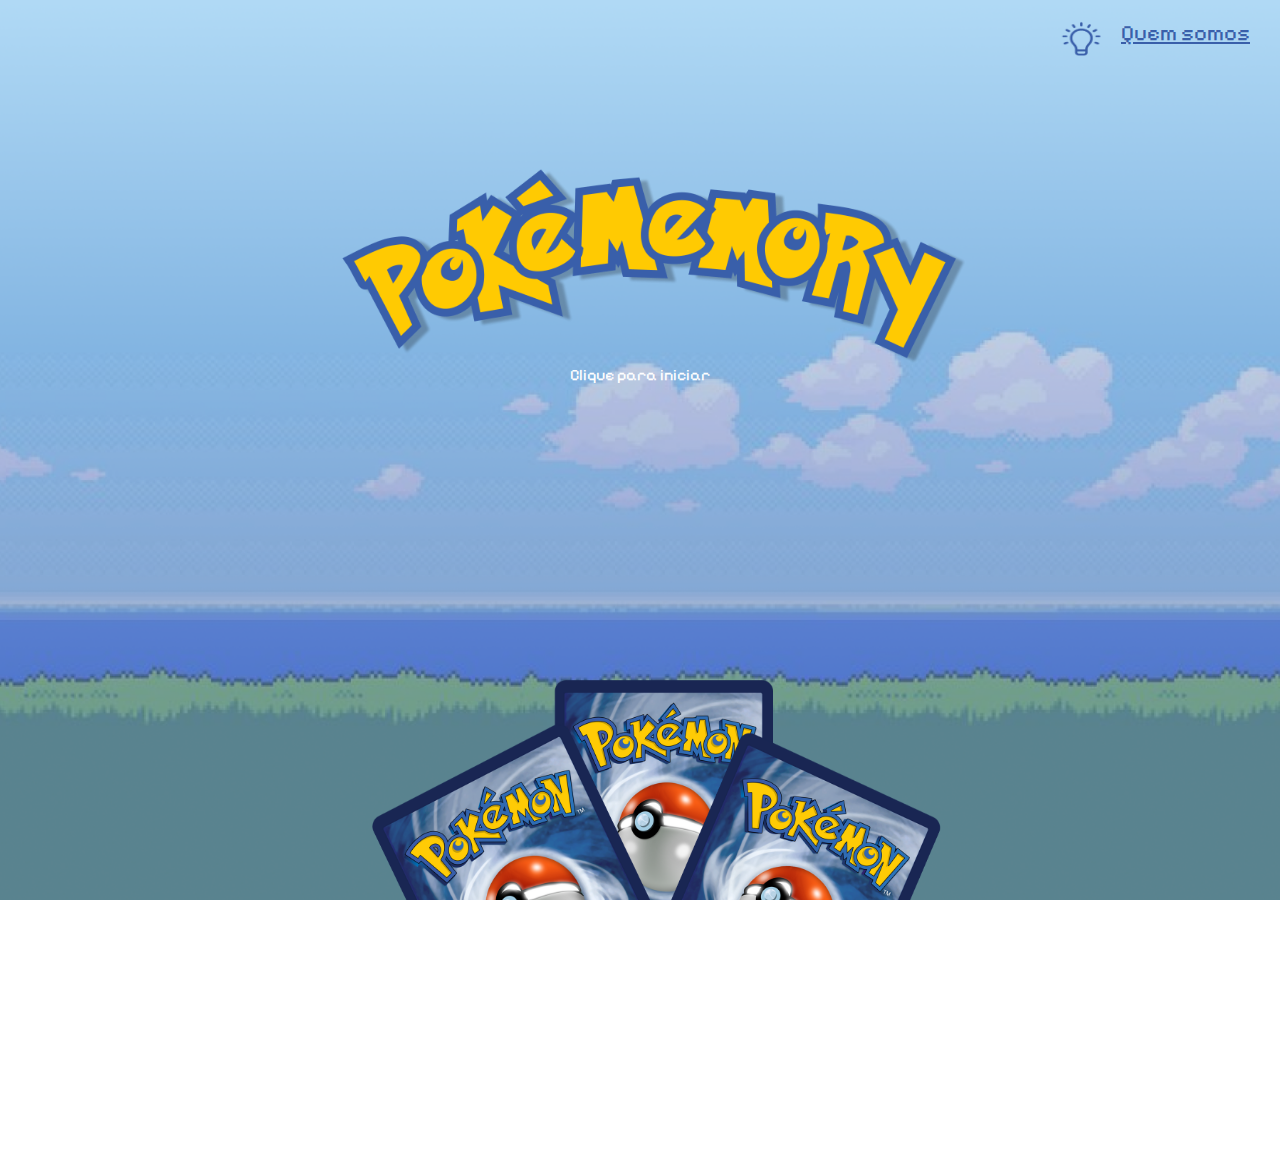
<file: index.html>
<!DOCTYPE html>
<html lang="pt-br">
<head>
  <meta charset="UTF-8">
  <meta name="viewport" content="width=device-width, initial-scale=1.0">
  <title>PokeMemory</title>
  <link rel="stylesheet" href="estilo1/tela1.css">

   <style>
    @import url('https://fonts.googleapis.com/css2?family=Pixelify+Sans:wght@400..700&display=swap');   

    body{

      background-image: url('imagens1/fundoinicio.png');
      background-size: cover;           
      background-position: center;
      background-repeat: no-repeat; 
    }

      
    </style>

</head>

<body >

  <div id="container">

   <img src="imagens1/logo.png" alt=""  id="logo">

    <div id="icones">
        <img src="imagens1/icon2.png" alt="" class="icone"> <a href="sobre.html" id="link">Quem somos</a>
    </div>

    <div id="botao-jogar"> <a href="jogo.html"> Clique para iniciar </a></div>

    <div id="cartas">
     <img src="imagens1/cartasinicio.png" alt="" class="carta">
    </div>
  </div>

</body>
</html>
</file>
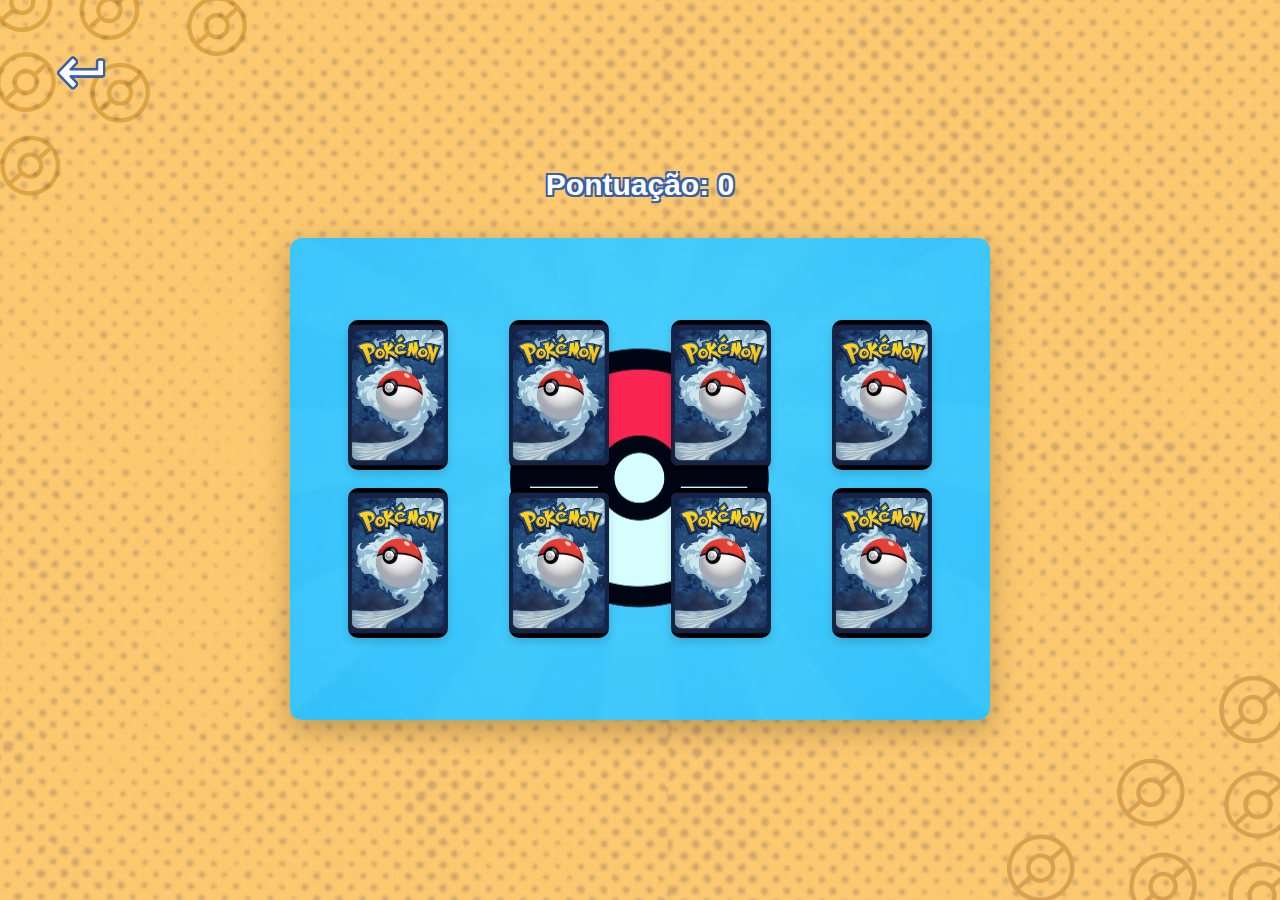
<file: jogo.html>
<!DOCTYPE html>
<html lang="pt-br">
<head>
  <meta charset="utf-8" />
  <meta name="viewport" content="width=device-width,initial-scale=1" />
  <title>Pokememory</title>
  <link rel="stylesheet" href="estilo.css" />
</head>
<body>
<div id="icones">
        <a href="index.html"><img src="imagens2/seta.png" class="icone"></a>
    </div>

  <div id="scoreboard">Pontuação: <span id="score">0</span></div>
<div id="mesa">
  <div id="gameboard"></div>
</div>
  <script src="script.js"></script>
</body>
</html>
</file>
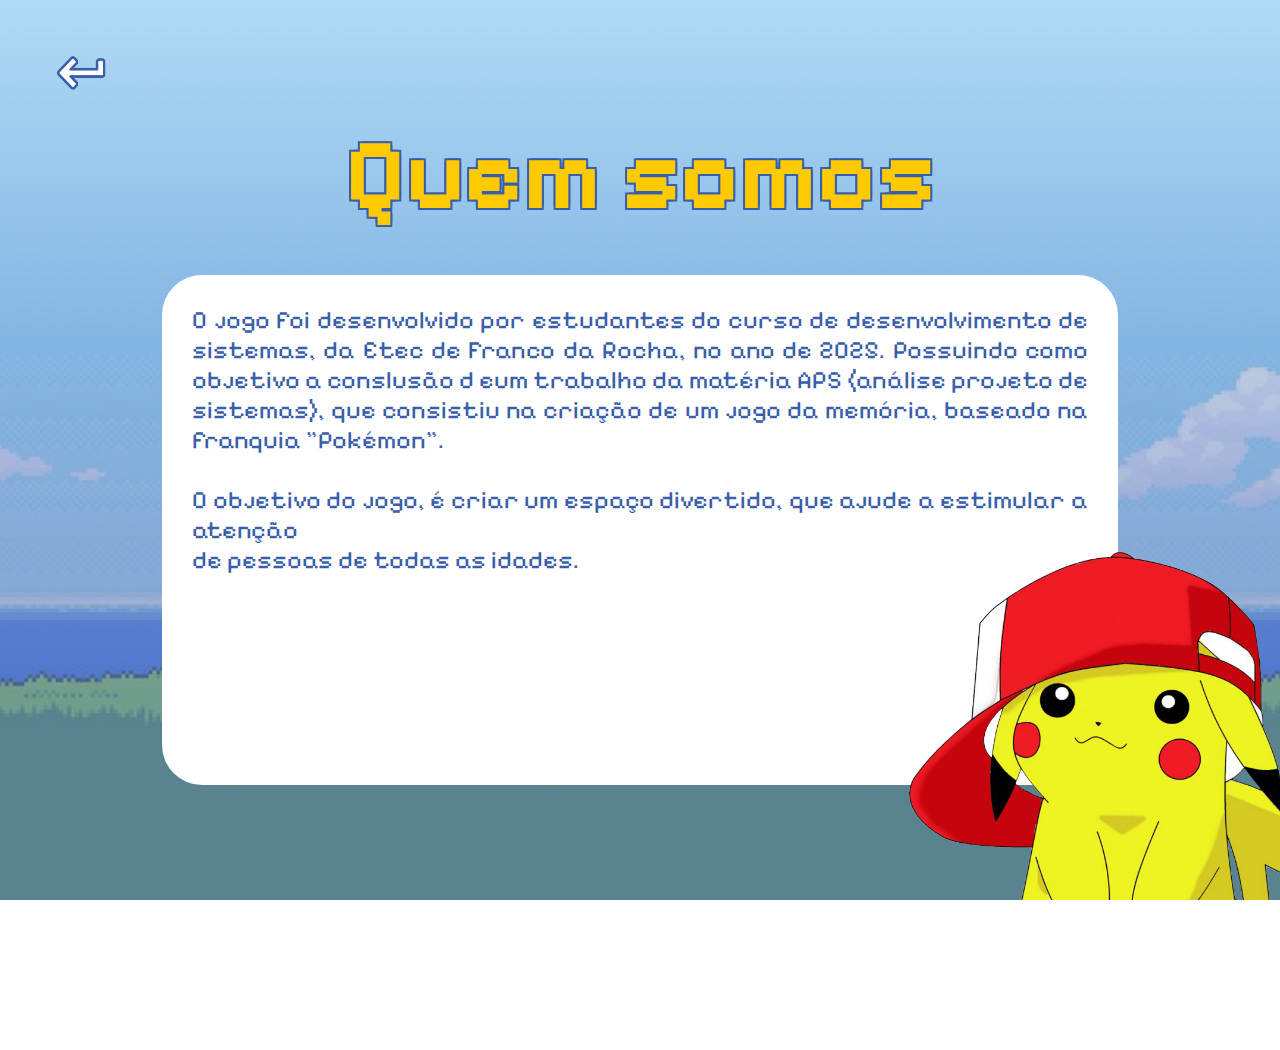
<file: sobre.html>
<!DOCTYPE html>
<html lang="pt-br">
<head>
    <meta charset="UTF-8">
    <meta name="viewport" content="width=device-width, initial-scale=1.0">
    <title>Sobre</title>
    <link rel="stylesheet" href="estilo2/tela2.css">

     <style>
    @import url('https://fonts.googleapis.com/css2?family=Pixelify+Sans:wght@400..700&display=swap');   

    body{

      background-image: url('imagens1/fundoinicio.png');
      background-size: cover;           
      background-position: center;
      background-repeat: no-repeat; 
    }

      
    </style>

</head>

<body background="imagens2/fundoinicio.png">

<div id="container">
 <div id="icones">
        <a href="index.html"><img src="imagens2/seta.png" class="icone"></a>
    </div>

<div id="titulo">
   Quem somos
</div>

<div id="card">
   O jogo foi desenvolvido por estudantes do curso de desenvolvimento de sistemas, da Etec de Franco da Rocha, no ano de 2025. 
   Possuindo como objetivo a conslusão d eum trabalho da matéria APS (análise projeto de sistemas), 
   que consistiu na criação de um jogo da memória, baseado na franquia "Pokémon".
<br/>
<br/>
   O objetivo do jogo, é criar um espaço divertido, que ajude a estimular a atenção<br/> de pessoas de todas as idades.
</div>

<div id="pikachu">
    <img src="imagens2/pikachu.png" class="pikachu">
</div>


</div>

</body>
</html>
</file>
<file: estilo1/tela1.css>
html, body {
      margin: 0;
      padding: 0;
      height: 100%;
      overflow: hidden;
      font-family: sans-serif;
     
    }

    #container {
      position: relative;
      width: 100vw;
      height: 100vh;
    }

 
    #logo {
      position: absolute;
      top: 50px;
      left: 50%;
      transform: translateX(-50%);
      width: 650px;
      height: 450px;
      text-align: center;
      line-height: 80px;
      font-size: 2em;
      font-weight: bold;
    }

  
    #icones {
      position: absolute;
      top: 20px;
      right: 30px;
      display: flex;
      gap: 10px;
    }

    .icone {
      width: 55px;
      height: 40px;
      border-radius: 10px;
    }


    #link {
      font-size: 22px;
      font-family: "Pixelify Sans", sans-serif;
      top: 50px;
      color:  #395FAA;
    
    }

 
  #botao-jogar {
  position: absolute;
  top: 350px;
  left: 50%;
  transform: translateX(-50%);
  width: 200px;
  height: 50px;
  z-index: 9999;         
  pointer-events: auto;   
  border-radius: 15px;
}

#botao-jogar a {
  display: block;
  width: 100%;
  height: 100%;
  line-height: 50px;
  text-align: center;
  text-decoration: none;
  color: rgb(255, 255, 255); 
  font-family: "Pixelify Sans", sans-serif;
}

  
    #cartas {
      position: absolute;
      bottom: -250px;
      left: 52%;
      transform: translateX(-50%);
      display: flex;
      gap: -20px;
    }

    .carta {
      width: 700px;
      height: 550px;
      margin-left: -20px;
      z-index: 1;
    }

    .carta:nth-child(2) {
      z-index: 2;
    }

    .carta:nth-child(3) {
      z-index: 3;
    }
</file>
<file: estilo.css>
* { 
    margin: 0; 
    padding: 0;
    box-sizing: border-box; 
}

body {
  background-image: url("imagens/fundojogo.png");
  background-size: cover;           
  background-position: center;
  background-repeat: no-repeat; 
  display: flex;
  flex-direction: column;
  justify-content: center;
  align-items: center;
  min-height: 100vh;
  font-family: 'Trebuchet MS', Arial, sans-serif;
  gap: 24px;
  padding: 24px;
}

#icones {
  position: absolute;
  top: 30px;
  left: 30px; 
}

.icone {
  width: 100px;
  height: 80px;
  border-radius: 10px;
}


/*Placar */
#scoreboard {
  font-size: 30px;
  font-weight: bold;
  color: white;
   text-shadow:
    -2px -2px 0 #395FAA, 
    2px -2px 0 #395FAA, 
    -2px 2px 0 #395FAA,  
    2px 2px 0 #395FAA; 
}  


#mesa {
  width: min(700px, 70vw);   
  aspect-ratio: 16 / 11;         
  max-height: 700px;
  background-image: url("imagens/mesa.png");    
  background-position: center;
  background-repeat: no-repeat;
  border-radius: 12px;
  box-shadow: 0 10px 30px rgba(0,0,0,0.25);
  display: flex;
  justify-content: center;
  align-items: center;
  padding: 28px;             
  margin: 12px auto;
}


#gameboard {
  width: 100%;
  max-width: 820px;
  display: grid;
  grid-template-columns: repeat(4, 1fr);
  gap: 18px;                      
  justify-items: center;
  align-items: center;
  padding: 8px;
}

.card {
  width: 100px;
  height: 150px;
  position: relative;
  transform-style: preserve-3d;
  transition: transform 0.6s;
  cursor: pointer;
  border-radius: 10px;
  box-shadow: 0 4px 8px rgba(0,0,0,0.15);
}

.card.flipped {
  transform: rotateY(180deg);
}

.card-face {
  position: absolute;
  inset: 0;
  backface-visibility: hidden;
  border-radius: 10px;
  overflow: hidden;
  display: flex;
  align-items: center;
  justify-content: center;
}


.card-face.back {
  background: #eb8005 url('imagens/back.jpg') center/cover no-repeat;

}

.card-face.front {
  transform: rotateY(180deg);
  background-color: #fff;
}


.card-face img {
  width: 90%;
  height: 90%;
  object-fit: contain;
  display: block;
}


.card.matched {
  pointer-events: none;
  opacity: 0.85;
  box-shadow: 0 2px 4px rgba(0,0,0,0.1) inset;
}
</file>
<file: estilo2/tela2.css>
html, body {
  margin: 0;
  padding: 0;
  height: 100%;
  overflow: hidden;
  font-family: sans-serif;
}

#container {
  position: relative;
  width: 100vw;
  height: 100vh;
  display: flex;
  flex-direction: column;
  align-items: center;
  justify-content: center;
}

#icones {
  position: absolute;
  top: 30px;
  left: 30px; 
}

.icone {
  width: 100px;
  height: 80px;
  border-radius: 10px;
}

#titulo {
  font-size: 100px; 
  font-weight: bold;
  text-align: center;
  margin-bottom: 40px;
  color: #FFCA02;
  font-family:"Pixelify Sans", sans-serif;
  text-shadow:
    -2px -2px 0 #395FAA,
    2px -2px 0 #395FAA,
    -2px  2px 0 #395FAA, 
    2px  2px 0 #395FAA;
}

#card {
  width: 70%;
  height: 50%;
  padding: 30px;
  background-color: white;
  border-radius: 40px;
  color: #395FAA;
  text-align: justify;
  font-size: 25px;
  font-family: "Pixelify Sans", sans-serif;
}

 #pikachu{
      position: absolute;
      bottom: -150px;
      left: 90%;
      transform: translateX(-50%);
      display: flex;
      gap: -20px;
    }

.pikachu {
      width: 500px;
      height: 500px;
      z-index: 1;
    }
</file>
